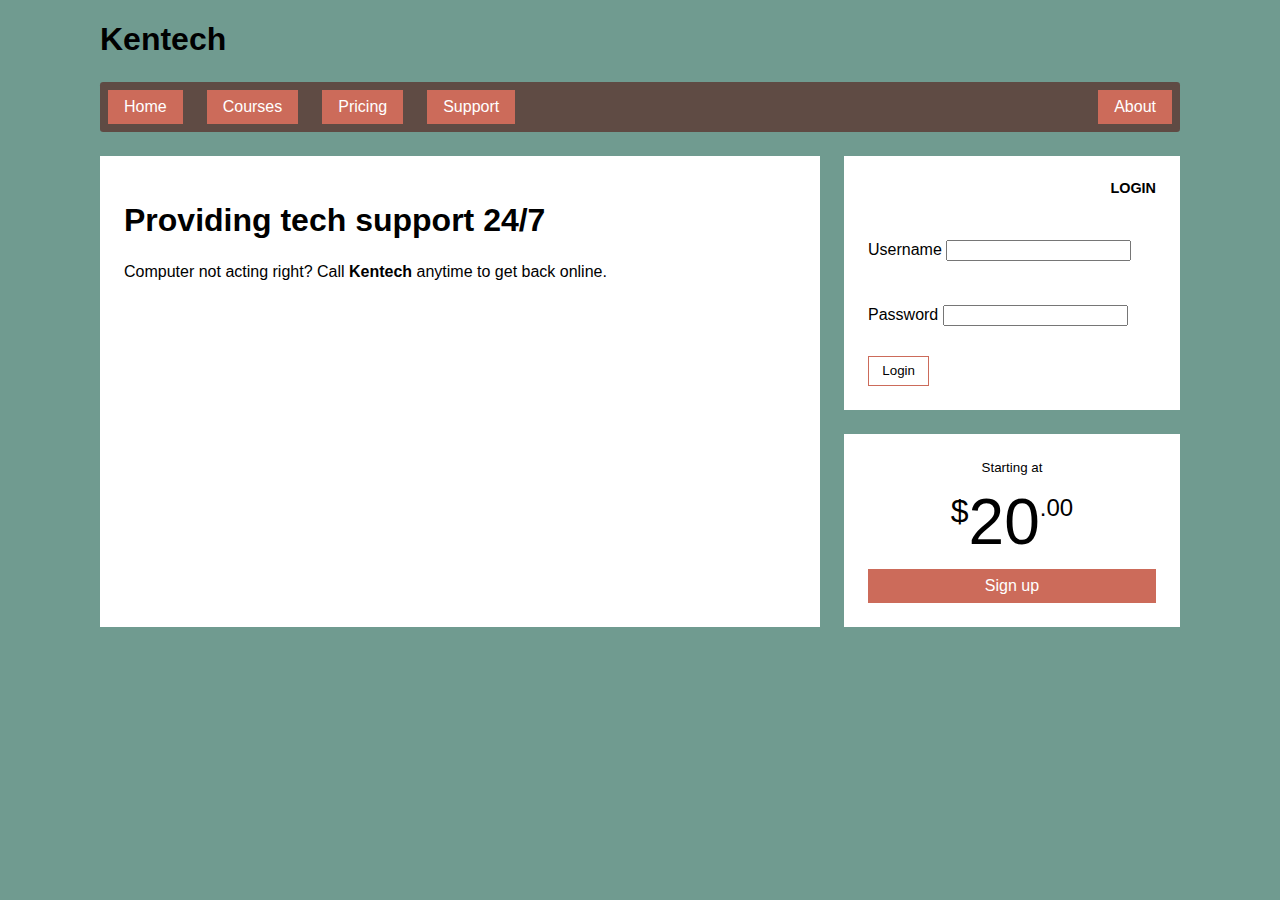
<file: Flexbox_Layout/index.html>
<!DOCTYPE html>
<html lang="en">
<head>
    <meta charset="UTF-8">
    <meta http-equiv="X-UA-Compatible" content="IE=edge">
    <meta name="viewport" content="width=device-width, initial-scale=1.0">
    <link rel="stylesheet" href="style.css">
    <title>Flexbox</title>
</head>
<body>
    <div class="container">
        <header>
          <h1>Kentech</h1>
        </header>
        <nav>
          <ul class="site-nav">
            <li><a href="/">Home</a></li>
            <li><a href="/courses">Courses</a></li>
            <li><a href="/pricing">Pricing</a></li>
            <li><a href="/support">Support</a></li>
            <li class="nav-right">
              <a href="/about">About</a>
            </li>
          </ul>
        </nav>
        <main class="flex">
          <div class="column-main tile">
            <h1>Providing tech support 24/7</h1>
            <p>Computer not acting right? Call <b>Kentech</b> anytime to get back online.</p>
          </div>
          <div class="column-sidebar">
            <div class="tile">
              <form class="login-form">
                <h3>Login</h3>
                <p>
                  <label for="username">Username</label>
                  <input id="username" type="text"
                    name="username"/>
                </p>
                <p>
                  <label for="password">Password</label>
                  <input id="password" type="password"
                    name="password"/>
                </p>
                <button type="submit">Login</button>
              </form>
            </div>
            <div class="tile centered">
              <small>Starting at</small>
              <div class="cost">
                <span class="cost-currency">$</span>
                <span class="cost-dollars">20</span>
                <span class="cost-cents">.00</span>
              </div>
              <a class="cta-button" href="/pricing">
                Sign up
              </a>
            </div>
          </div>
        </main>
      </div>
</body>
</html>
</file>
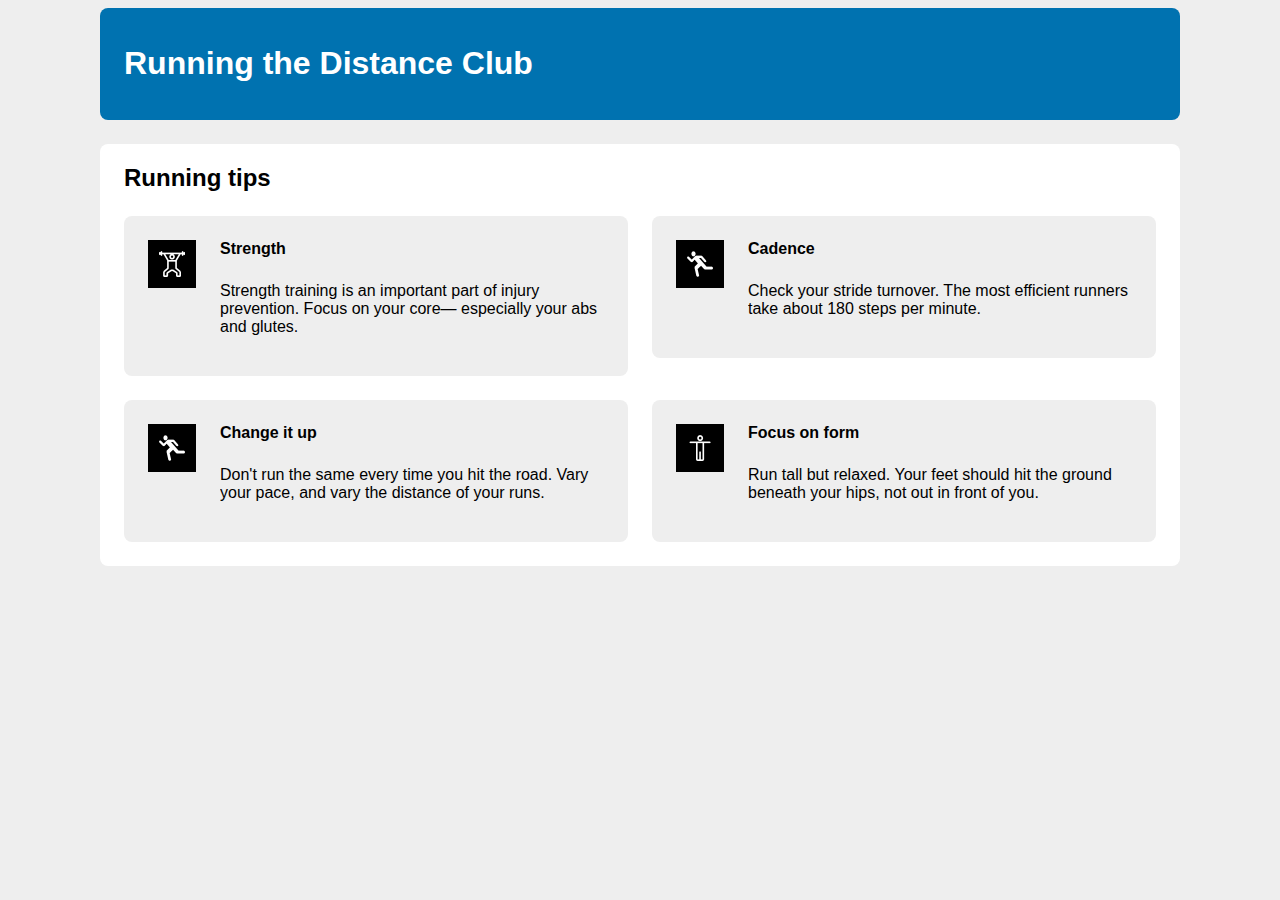
<file: Floats_Layout/index.html>
<!DOCTYPE html>
<html lang="en">

    <head>
        <meta charset="UTF-8">
        <meta http-equiv="X-UA-Compatible" content="IE=edge">
        <meta name="viewport" content="width=device-width, initial-scale=1.0">
        <link rel="stylesheet" href="style.css">
        <title>Chapter 1</title>
    </head>

    <body>
        <div class="container">
            <header>
                <h1>Running the Distance Club</h1>
            </header>

            <main class="main clearfix">
                <h2>Running tips</h2>


                <div class="row">
                    <div class="column-6">
                        <div class="media">
                            <img class="media-image" src="strength.png">
                            <div class="media-body">
                                <h4>Strength</h4>
                                <p>
                                    Strength training is an important part of
                                    injury prevention. Focus on your core&mdash;
                                    especially your abs and glutes.
                                </p>
                            </div>
                        </div>
                    </div>

                    <div class="column-6">
                        <div class="media">
                            <img class="media-image" src="runner.png">
                            <div class="media-body">
                                <h4>Cadence</h4>
                                <p>
                                    Check your stride turnover. The most efficient
                                    runners take about 180 steps per minute.
                                </p>
                            </div>
                        </div>
                    </div>
                </div>

                <div class="row">
                    <div class="column-6">
                        <div class="media">
                            <img class="media-image" src="runner.png">
                            <div class="media-body">
                                <h4>Change it up</h4>
                                <p>
                                    Don't run the same every time you hit the
                                    road. Vary your pace, and vary the distance
                                    of your runs.
                                </p>
                            </div>
                        </div>
                    </div>

                    <div class="column-6">
                        <div class="media">
                            <img class="media-image" src="form.png">
                            <div class="media-body">
                                <h4>Focus on form</h4>
                                <p>
                                    Run tall but relaxed. Your feet should hit
                                    the ground beneath your hips, not out in
                                    front of you.
                                </p>
                            </div>
                        </div>
                    </div>
                </div>
            </main>
        </div>
        <script src="main.js"></script>
    </body>

</html>
</file>
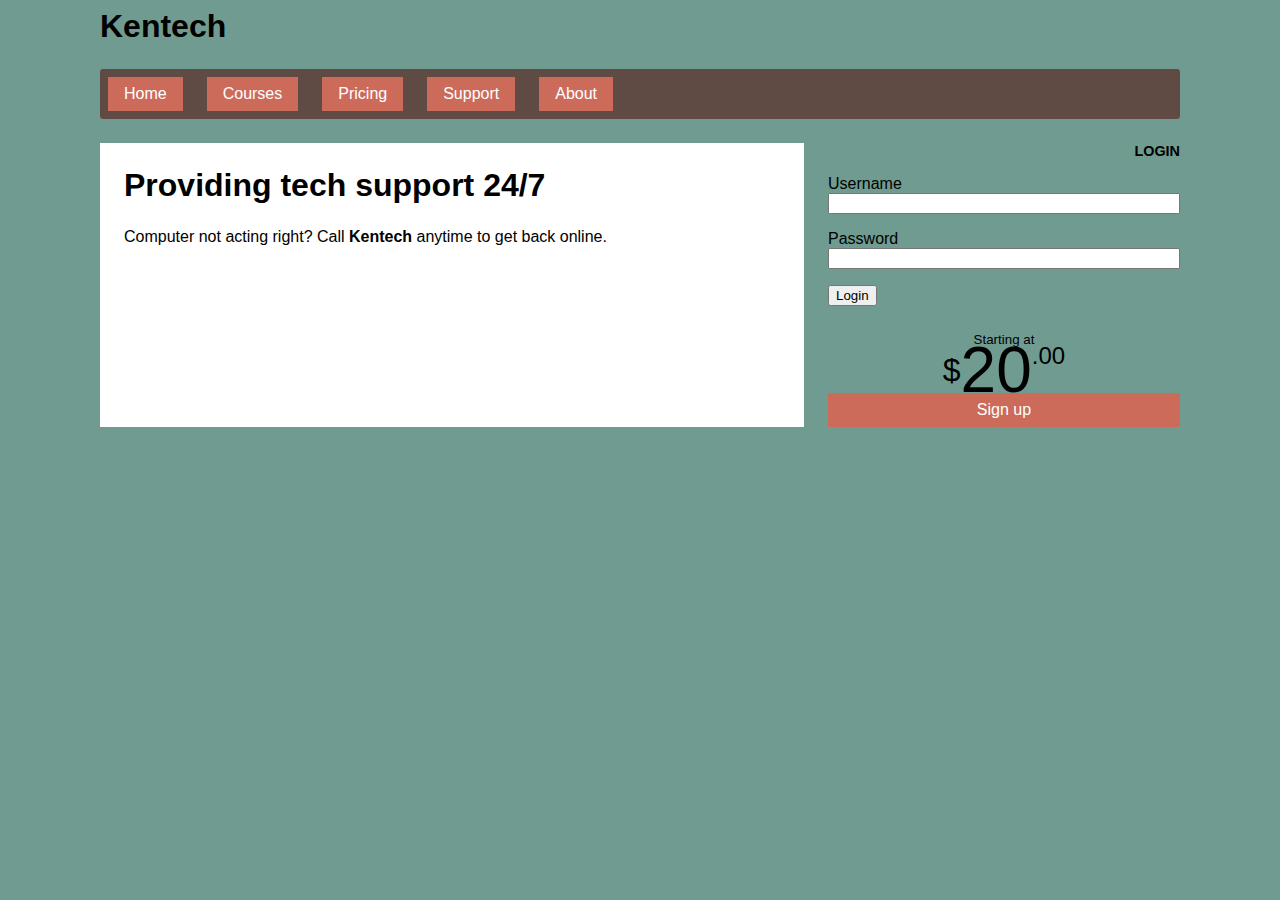
<file: Grid_Layout/index.html>
<!DOCTYPE html>
<html lang="en">

    <head>
        <meta charset="UTF-8">
        <meta http-equiv="X-UA-Compatible" content="IE=edge">
        <meta name="viewport" content="width=device-width, initial-scale=1.0">
        <link rel="stylesheet" href="styles.css">
        <title>Grid Layout</title>
    </head>

    <body>
        <div class="container"> <!-- Each grid item must be a child of the grid container -->
            <header>
                <h1 class="page-heading">Kentech</h1>
            </header>
            <nav>
                <ul class="site-nav">
                    <li><a href="/">Home</a></li>
                    <li><a href="/courses">Courses</a></li>
                    <li><a href="/pricing">Pricing</a></li>
                    <li><a href="/support">Support</a></li>
                    <li><a href="/about">About</a></li>
                </ul>
            </nav>

            <main class="main title">
                <h1>Providing tech support 24/7</h1>
                <p>Computer not acting right? Call <b>Kentech</b> anytime to get back online.</p>
            </main>

            <div class="sidebar-top tile">
                <form class="login-form">
                    <h3>Login</h3>
                    <p>
                        <label for="username">Username</label>
                        <input id="username" type="text" name="username" />
                    </p>
                    <p>
                        <label for="password">Password</label>
                        <input id="password" type="password" name="password" />
                    </p>
                    <button type="submit">Login</button>
                </form>
            </div>
            <div class="sidebar-bottom tile centered">
                <small>Starting at</small>
                <div class="cost">
                    <span class="cost-currency">$</span>
                    <span class="cost-dollars">20</span>
                    <span class="cost-cents">.00</span>
                </div>
                <a class="cta-button" href="/pricing">
                    Sign up
                </a>
            </div>
        </div>
    </body>

    </div>
    </body>

</html>
</file>
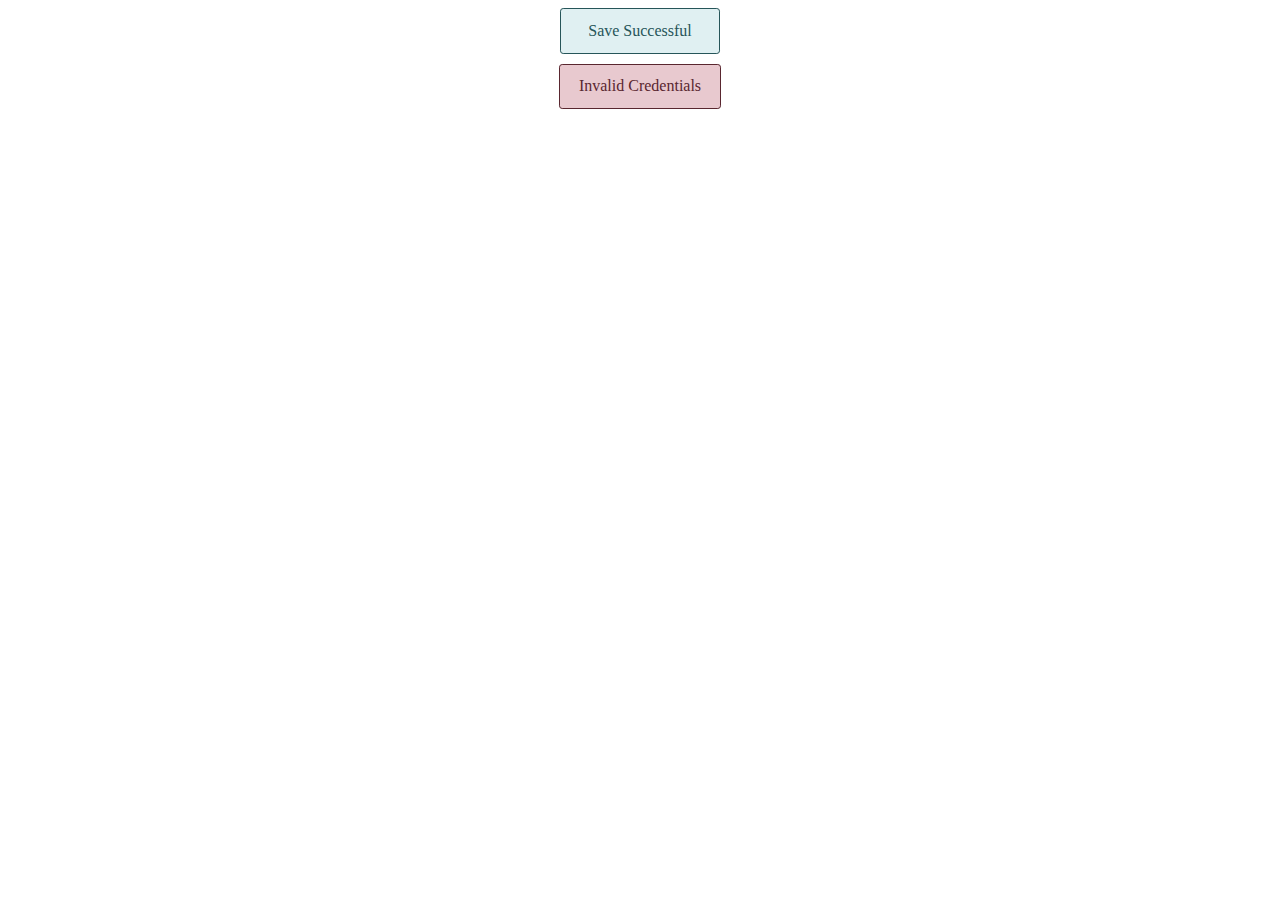
<file: modules/index.html>
<!DOCTYPE html>
<html lang="en">
<head>
    <meta charset="UTF-8">
    <meta http-equiv="X-UA-Compatible" content="IE=edge">
    <meta name="viewport" content="width=device-width, initial-scale=1.0">
    <link rel="stylesheet" href="styles.css">
    <title>Modules</title>
</head>
<body>
    <div class="message">
        Save Successful
    </div>

    <div class="message message--error">
        Invalid Credentials
    </div>
</body>
</html>
</file>
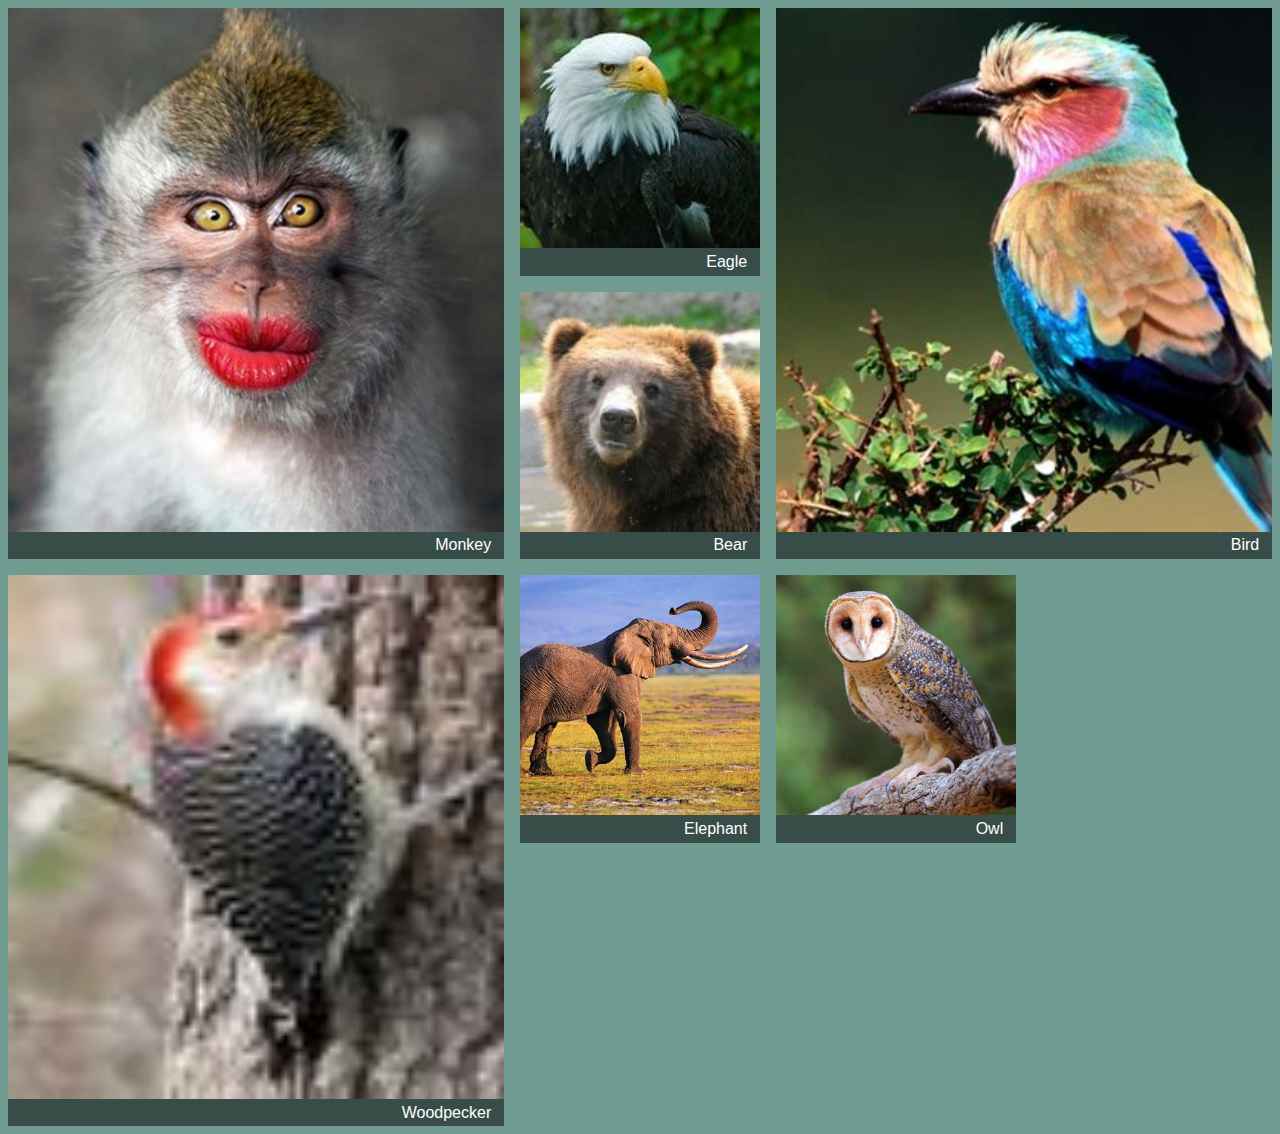
<file: photoCollage/index.html>
<!DOCTYPE html>
<html lang="en">
<head>
    <meta charset="UTF-8">
    <meta http-equiv="X-UA-Compatible" content="IE=edge">
    <meta name="viewport" content="width=device-width, initial-scale=1.0">
    <link rel="stylesheet" href="styles.css">
    <title>Photo Collage</title>
</head>
<body>
    <!-- Each figure will be a grid item -->
    <div class="portfolio">
        <figure class="featured">
            <img src="img/monkey.jpg" alt="monkey">
            <figcaption>Monkey</figcaption>
        </figure>
        <!-- Encloses the image and its caption inside figure element -->
        <figure>
            <img src="img/eagle.jpg" alt="eagle">
            <figcaption>Eagle</figcaption>
        </figure>
        <!-- The featured class will make certain images larger -->
        <figure class="featured">
            <img src="img/bird.jpg" alt="bird">
            <figcaption>Bird</figcaption>
        </figure>
        <figure>
            <img src="img/bear.jpg" alt="bear">
            <figcaption>Bear</figcaption>
        </figure>
        <figure class="featured">
            <img src="img/woodpecker.jpg" alt="woodpecker">
            <figcaption>Woodpecker</figcaption>
        </figure>
        <figure>
            <img src="img/elephant.jpg" alt="elephant">
            <figcaption>Elephant</figcaption>
        </figure>
        <figure>
            <img src="img/owl.jpg" alt="owl">
            <figcaption>Owl</figcaption>
        </figure>
    </div>
</body>
</html>
</file>
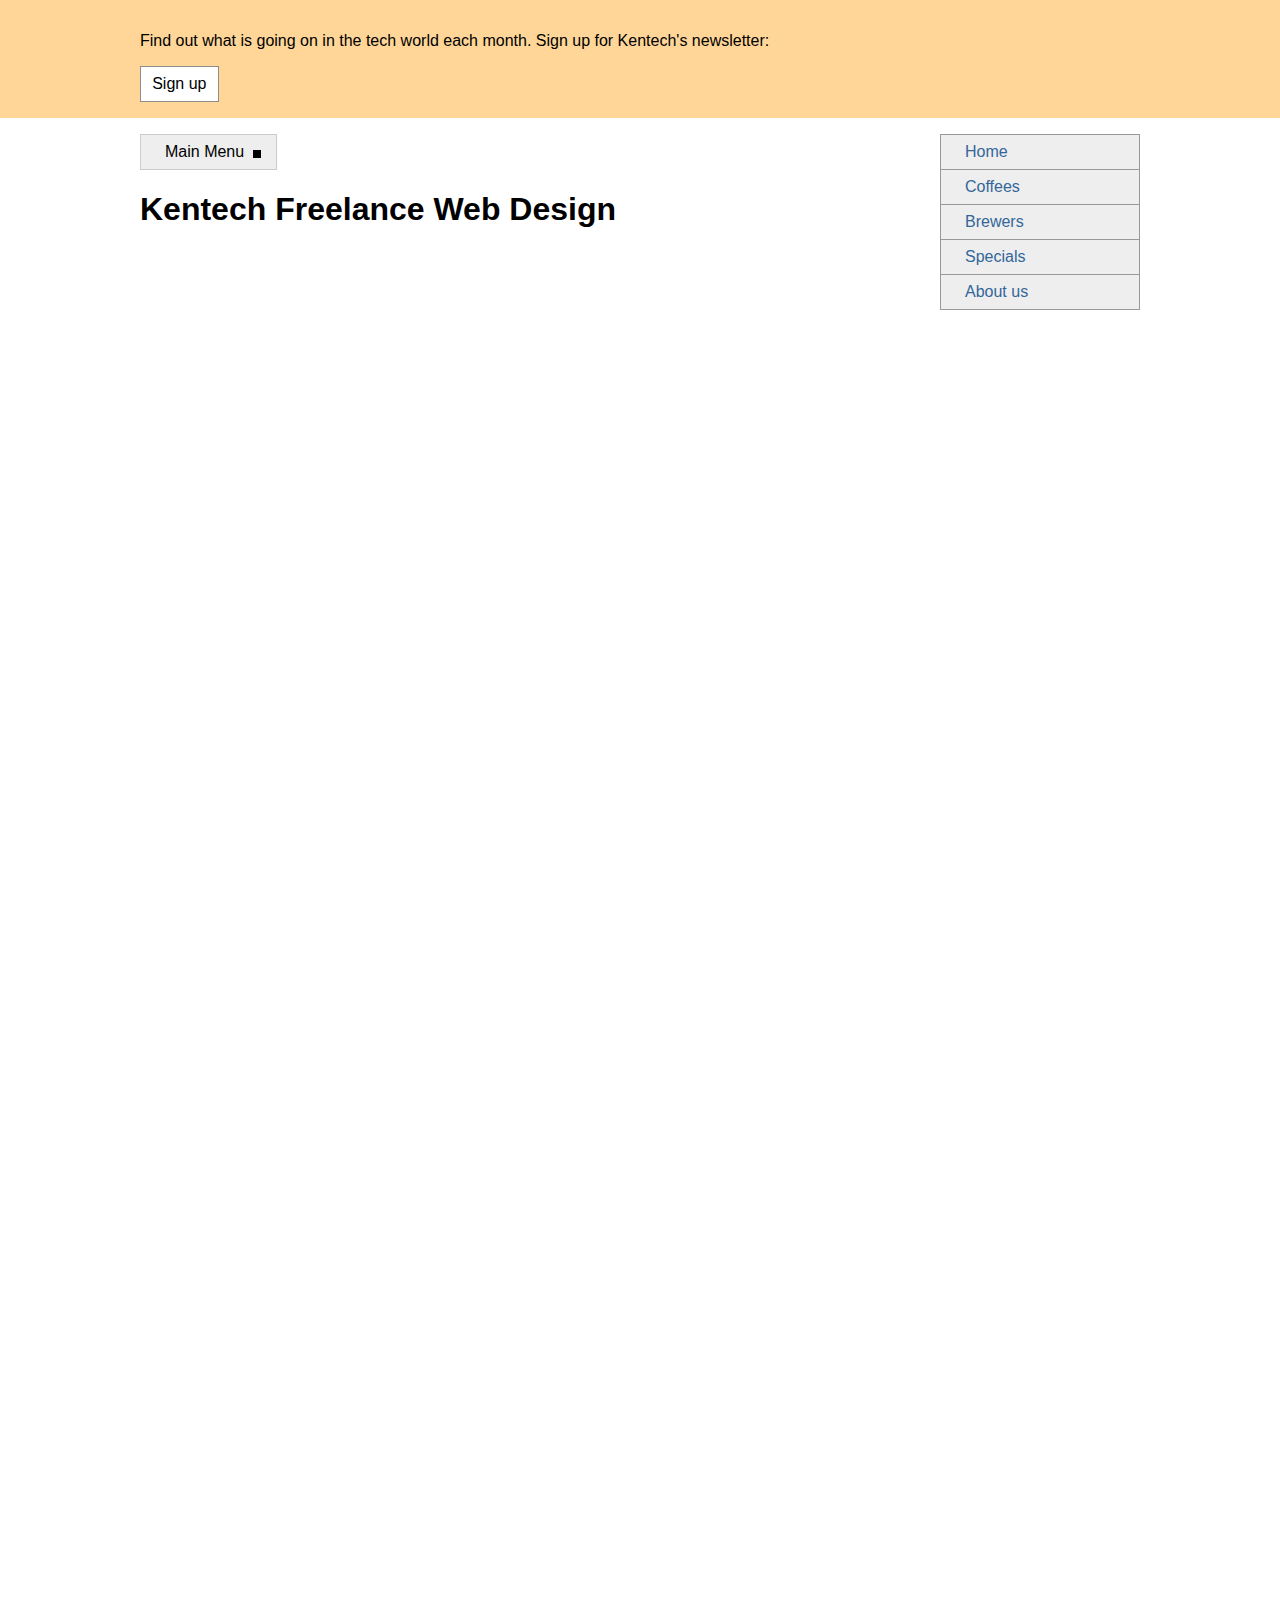
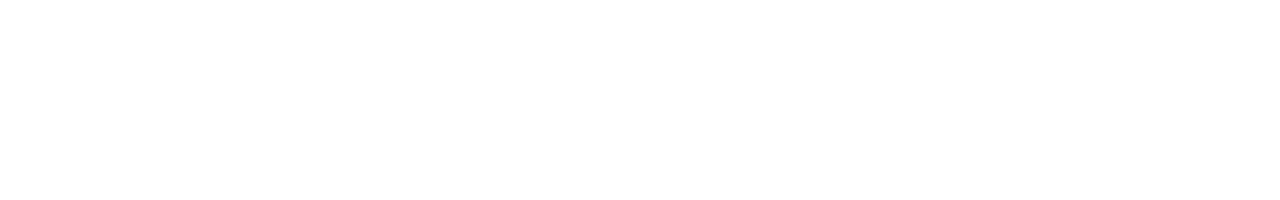
<file: Positioning/index.html>
<!DOCTYPE html>
<html lang="en">

    <head>
        <meta charset="UTF-8">
        <meta http-equiv="X-UA-Compatible" content="IE=edge">
        <meta name="viewport" content="width=device-width, initial-scale=1.0">
        <link rel="stylesheet" href="styles.css">
        <script src="index.js"></script>
        <title>Positioning & Stacking Context</title>
    </head>

    <body>
        <header class="top-banner">
            <div class="top-banner-inner">
                <p>Find out what is going on in the tech world each month. Sign up for Kentech's
                    newsletter:</p>
                <!-- Button trigger for the modal -->
                <button id="open">Sign up</button>
            </div>
        </header>
        <!-- Container for the modal -->
        <div class="modal" id="modal">
            <!-- Backdrop to obscure content behind modal -->
            <div class="modal-backdrop"></div>
            <!-- Start modal contents -->
            <div class="modal-body">
                <button class="modal-close" id="close"><span class="sr-only">close</span></button>
                <h2>Kentech Newsletter</h2>
                <p>Sign up for our monthly newsletter. No spam. Cancel anytime!</p>
                <form>
                    <p>
                        <label for="email">Email address:</label>
                        <input type="text" name="email">
                    </p>
                    <p><button type="submit">Submit</button></p>
                </form>
            </div>
        </div>
        <div class="container">
            <main class="col-main">
                <nav>
                    <!-- Container for dropdown menu -->
                    <div class="dropdown">
                        <!-- Label will always be visible -->
                        <div class="dropdown-label">Main Menu</div>
                        <!-- Start show/hide div -->
                        <div class="dropdown-menu">
                            <ul class="submenu">
                                <li><a href="/">Home</a></li>
                                <li><a href="/designs">Coffees</a></li>
                                <li><a href="/hire">Brewers</a></li>
                                <li><a href="/portfolio">Specials</a></li>
                                <li><a href="/about">About us</a></li>
                            </ul>
                        </div>
                        <!-- End show/hide div -->
                    </div>
                </nav>
                <h1>Kentech Freelance Web Design</h1>
            </main>
            <aside class="col-sidebar">
                <div class="affix">
                    <ul class="submenu">
                        <li><a href="/">Home</a></li>
                        <li><a href="/designs">Coffees</a></li>
                        <li><a href="/hire">Brewers</a></li>
                        <li><a href="/portfolio">Specials</a></li>
                        <li><a href="/about">About us</a></li>
                    </ul>
                </div>
            </aside>
        </div>
    </body>

</html>
</file>
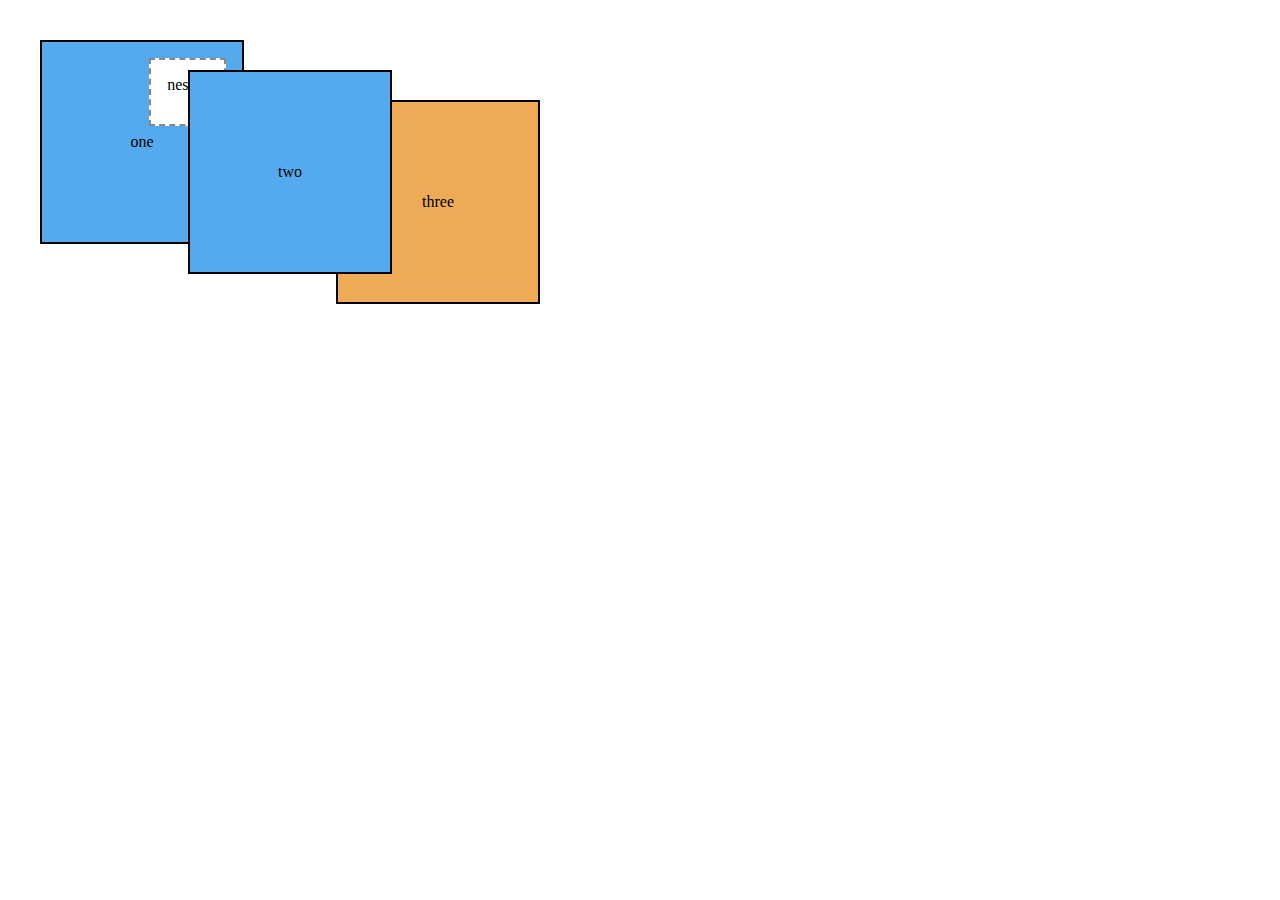
<file: stackingContext/index.html>
<!DOCTYPE html>
<html lang="en">
<head>
    <meta charset="UTF-8">
    <meta http-equiv="X-UA-Compatible" content="IE=edge">
    <meta name="viewport" content="width=device-width, initial-scale=1.0">
    <link rel="stylesheet" href="styles.css">
    <title>Document</title>
</head>
<body>
    <div class="box one positioned">
        one
        <div class="absolute">nested</div>
    </div>
    <div class="box two positioned">two</div>
    <div class="box three">three</div>
</body>
</html>
</file>
<file: Flexbox_Layout/style.css>
/* Global box-sizing fix */

:root{
    box-sizing: border-box;
}

*,
::before,
::after{
    box-sizing: inherit;
}

/* sets green background color and font */
body{
    background-color: #709b90;
    font-family: Helvetica, Arial, sans-serif;
}

/* Global Margins */
body * + * {
    margin-top: 1.5em;
}

/* Double container: centers page contents */
.container{
    max-width: 1080px;
    margin: 0 auto;
}

/* Makes site-nav a flex container */
/* Adds padding to menu, outside of the links */
.site-nav{
    display: flex;
    padding: .5em;
    list-style-type: none;
    background-color: #5f4b44;
    border-radius: .2em;
}

/* overrides the lobotomized owl top margin */
.site-nav > li{
    margin-top: 0;
}

/* Makes links block level so they add to the parent elements' height */
/* Adds padding inside the links */
.site-nav > li > a{
    background-color: #cc6b5a;
    color: white;
    text-decoration: none;
    display: block;
    padding: .5em 1em;
}

/* Targets every list item that follows another list item */
.site-nav > li + li{
    margin-left: 1.5em;
}

/* Auto margins inside a flexbox will fill the available space */
.site-nav > .nav-right{
    margin-left: auto;
}

/* Adds a background color and padding to the three tiles */
.tile{
    padding: 1.5em;
    background-color: #fff;
}

/* Applies flexbox to main container */
.flex{
    display: flex;
}

/* Removes top margin and adds space between flex items */
.flex > * + * {
    margin-top: 0;
    margin-left: 1.5em;
}

.column-main{
    flex: 2;
}


/* A flex item for the outer flexbox and a flex container for the new inner one */
.column-sidebar{
    flex: 1;
    display: flex;
    flex-direction: column;
}

/* Applies flex grow to the items within */
.column-sidebar > .tile{
    flex: 1;
}

/* Makes the heading bold, right-aligned, and all caps */
.login-form h3{
    margin: 0;
    font-size: .9em;
    font-weight: bold;
    text-align: right;
    text-transform: uppercase;
}

/* Styles all text-like inputs (not checkboxes or radio buttons) */
.login-form input:not([type=checkbox]) :not([type=radio]){
    display: block;
    width: 100%;
    margin-top: 0;
}

.login-form button{
    margin-top: 1em;
    border: 1px solid #cc6b5a;
    background-color: white;
    padding: .5em 1em;
    cursor: pointer;


}

.centered{
    text-align: center;
}

/* Centers flex items on main axis and cross axis */
.cost{
    display: flex;
    justify-content: center;
    line-height: .7;
}

/* Overrides margins from the lobotomized owl */
.cost > span{
    margin-top: 0;
}

/* Sets different font-sizes for each part of the cost */
.cost-currency{
    font-size: 2rem;
}

.cost-dollars{
    font-size: 4rem;
}

.cost-cents{
    font-size: 1.5rem;
    align-self: flex-start;
}

.cta-button{
    display: block;
    background-color: #cc6b5a;
    color: white;
    padding: .5em 1em;
    text-decoration: none;
    
}
</file>
<file: Floats_Layout/style.css>
:root {
    box-sizing: border-box;
  }

  *,
  ::before,
  ::after {
    box-sizing: inherit;
  }

  .clearfix::before,
  .clearfix::after{
    display: table;
    content: " ";
    
  }

  .clearfix::after{
    clear: both;
  }

  

  body {
    background-color: #eee;
    font-family: Helvetica, Arial, sans-serif;
  }

  body * + * {
    margin-top: 1.5em;
  }

  header {
    padding: 1em 1.5em;
    color: #fff;
    background-color: #0072b0;
    border-radius: .5em;
    margin-bottom: 1.5em;
  }

  .main {
    padding: 0 1.5em 1.5em;
    background-color: #fff;
    border-radius: .5em;
  }

  .container{
    max-width: 1080px;
    margin: 0 auto;
  }

  .media{
   
   
    padding: 1.5em;
    background-color: #eee;
    border-radius: .5em;
  }

  .media-image{
    float: left;
    margin-right: 1.5em;
  }

  .media-body{
    margin-top: 0;
    overflow: auto;
  }

  .media-body h4{
    margin-top: 0;
  }

  .row{
    margin-left: -0.75em;
    margin-right: -0.75em;
  }

  .row::after{
    content: " ";
    display: block;
    clear: both;
  }

  [class*="column-"]{
    float: left;
    padding: 0 0.75em;
    margin-top: 0;
  }

.column-1 { width: 8.3333%; }
.column-2 { width: 16.6667%; }
.column-3 { width: 25%; }
.column-4 { width: 33.3333%; }
.column-5 { width: 41.6667%; }
.column-6 { width: 50%; }
.column-7 { width: 58.3333%; }
.column-8 { width: 66.6667%; }
.column-9 { width: 75%; }
.column-10 { width: 83.3333%; }
.column-11 { width: 91.6667% }
.column-12 { width: 100%; }
</file>
<file: Grid_Layout/styles.css>
:root {
        
    box-sizing: border-box;
    
}
    
*,
::before,
::after {

    box-sizing: inherit;

}

body {

    background-color: #709b90;
    font-family: Helvetica, Arial, sans-serif;
}

/* Defining 2 vertical grid tracks */
.container{
    display: grid;
    
    /* Assigns each grid cell to a named grid area */
    grid-template-areas: "title title"
                            "nav  nav"
                            "main aside1"
                            "main aside2"; 
    
    /* Defines grid track  */ 
    grid-template-columns: 2fr 1fr;                     
    grid-template-rows: repeat(4, auto);
    grid-gap: 1.5em;
    max-width: 1080px;
    margin: 0 auto;
}

/* Places each grid item into a named grid area*/
header {
    grid-area: title;
}

nav{
    grid-area: nav;
}

/* Positions other grid items between various grid lines */
.main{
    grid-area: main;
}

.sidebar-top{
    
    grid-area: aside1;
}

.sidebar-bottom{
    
    grid-area: aside2;
}

/* ----------------------- */

.title{
    padding: 1.5em;
    background-color: #fff;
    
}

.title > :first-child{
    margin-top: 0;
}

.title * + * {
    margin-top: 1.5em;
}

.page-heading{
    margin: 0;
}

.site-nav{
    display: flex;
    margin: 0;
    padding: .5em;
    background-color: #5f4b44;
    list-style-type: none;
    border-radius: .2em;
}

.site-nav > li {
    margin-top: 0;
}

.site-nav > li a {
    display: block;
    padding: .5em 1em;
    background-color: #cc6b5a;
    color: white;
    text-decoration: none;
}

.site-nav > li + li{
    margin-left: 1.5em;
}

.site-nav > .nav-right {
    margin-left: auto;
}

.login-form h3{
    margin: 0;
    font-size: .9em;
    font-weight: bold;
    text-align: right;
    text-transform: uppercase;
}

.login-form input:not([type=checkbox] :not([type=radio])){
    display: block;
    margin-top: 0;
    width: 100%;
}

.centered{
    text-align: center;
}

/* Styled cost using flexbox */
.cost{
    display: flex;
    justify-content: center;
    align-items: center;
    line-height: .7;
}

.cost > span{
    margin-top: 0;
}

.cost-currency{
    font-size: 2rem;
}

.cost-dollars{
    font-size: 4rem;
}

.cost-cents{
    font-size: 1.5rem;
    align-self: flex-start;
}

.cta-button{
    display: block;
    background-color: #cc6b5a;
    color: white;
    padding: .5em 1em;
    text-decoration: none;
    
}
</file>
<file: modules/styles.css>
.message{
    padding: 0.8em 1.2em;
    border-radius: 0.2em;
    border: 1px solid #265559;
    color: #265559;
    background-color: #e0f0f2;
    width: 120px;
    text-align: center;
    margin-left: auto;
    margin-right: auto;

}

.message--success{
    border-color: #2f5926;
    color: #2f5926;
    background-color: #cfe8c9;
}

.message--warning{
    color: #594826;
    border-color: #594826;
    background-color: #e8dec9;
}

.message--error{
    color: #59262f;
    border-color: #59262f;
    background-color: #e8c9cf;
    width: fit-content;
    margin-top: 10px;
    margin-left: auto;
    margin-right: auto;
}

.button{
    padding: 0.5em 0.8em;
    border: 1px solid #265559;
    border-radius: 0.2em;
    background-color: transparent;
    font-size: 1rem;
}

.button--success{
    border-color: #cfe8c9;
    color: #fff;
    background-color: #2f5926;
}
</file>
<file: photoCollage/styles.css>
body{
    background-color: #709b90;
    font-family: Helvetica, Arial, sans-serif;
}

/* Sets a minimum column width of 200px and auto-fills the grid */
.portfolio{
    display: grid;
    grid-template-columns: repeat(auto-fill, minmax(200px, 1fr));
    grid-auto-rows: 1fr;
    grid-gap: 1em;
    /* Enables the dense grid placement algorithm */
    grid-auto-flow: dense;
}

/* Overrides user agent margins */
.portfolio > figure{
    margin: 0;
}

.portfolio img{
    max-width: 100%;
}

.portfolio figcaption{
    padding: 0.3em 0.8em;
    background-color: rgba(0, 0, 0, 0.5);
    color: #fff;
    text-align: right;
}

.portfolio .featured{
    grid-row: span 2;
    grid-column: span 2;
}


/* Makes each grid item a vertical flexbox */
.portfolio > figure{
    display: flex;
    flex-direction: column;
    margin: 0;
}

/* Uses flex grow to make the image fill the available space in the flex container */
.portfolio img{
    flex: 1;
    object-fit: cover;
    max-width: 100%;
}
</file>
<file: Positioning/styles.css>
body {
    
    font-family: Helvetica, Arial, sans-serif;
    /* Forces the page height to enable scrolling (for demostration purposes) */
    min-height: 200vh;
    margin: 0;
}

button {
    padding: 0.5em 0.7em;
    border: 1px solid #8d8d8d;
    background-color: white;
    font-size: 1em;
}

.top-banner{
    padding: 1em 0;
    background-color: #ffd698;
}

.top-banner-inner{
    width: 80%;
    max-width: 1000px;
    margin: 0 auto;
}

.modal{
    /* Hides the modal by default; Javascript will set display:block when modal opens */
    display: none;
}

.modal-backdrop{
    /* uses semi-transparent backdrop to obscure the rest of the page
    while modal is open */
    position: fixed;
    top: 0;
    right: 0;
    bottom: 0;
    left: 0;
    background-color: rgba(0, 0, 0, 0.5);
    z-index: 1;
}

.modal-body{
    /* positions main part of modal */
    position: fixed;
    top: 3em;
    bottom: 3em;
    right: 20%;
    left: 20%;
    padding: 2em 3em;
    background-color: white;
    /* allows modal body to scroll if necessary */
    overflow: auto;
    z-index: 2;
}

.modal-close{
    position: absolute;
    top: 0.3em;
    right:0.3em;
    padding: 0.3em;
    cursor: pointer;
    font-size: 2em;
    /* makes the button a small square */
    height: 1em;
    width: 1em;
    /* forces the text to overflow the element and hides it */
    text-indent: 10em;
    overflow: hidden;
    border: 0;
}

.modal-close::after{
    position: absolute;
    line-height: 0.5;
    top: 0.2em;
    left: 0.1em;
    text-indent: 0;
    /* unicode multiplication sign */
    content: "\00D7";
}

.container{
   /*  Makes the container a flex container for the 2-column layout */
   display: flex;
    width: 80%;
    max-width: 1000px;
    min-height: 100vh; /* Artificially add height to the container */
    margin: 1em auto;
}

.col-main{
    flex: 1 80%;
}

.col-sidebar{
    flex: 20%;
}


/* Applies sticky positiong to the side menu. It will dck 1em from the top of the viewport. */
.affix{
    position: sticky;
    top: 1em;
}

.dropdown-menu{
    /*  Hides menu initially */
    display: none;
    /* Positions menu below the dropdown menu */
    position: absolute;
    left: 0;
    top: 2.1em;
    min-width: 100%;
    background-color: #eee;
 }

.dropdown{
    display: inline-block;
    /* Establishes the containing block */
    position: relative;
}

.dropdown-label{
    /* Increases the right padding to add space for the arrow */
    padding: 0.5em 2em 0.5em 1.5em;
    border: 1px solid #ccc;
    background-color: #eee
}

/* Positions the element to the right side of the label */
.dropdown-label::after{
    content: " ";
    position: absolute;
    right: 1em;
    top: 1em;
    /* Uses the top border to form a down arrow */
    border: 0.3em solid;
    background-color: black transparent transparent;
}





/* Reveals menu on hover */
.dropdown:hover .dropdown-menu{
    display: block;
}

/* On hover, changes to an up arrow */
.dropdown:hover .dropdown-label::after {
    top: 0.7em;
    border-color: transparent transparent black;
}

.submenu{
    padding-left: 0;
    margin: 0;
    list-style-type: none;
    border: 1px solid #999;
}

.submenu > li + li {
    border-top: 1px solid #999;
}
    
.submenu > li > a {
display: block;
padding: .5em 1.5em;
background-color: #eee;
color: #369;
text-decoration: none;
}

.submenu > li > a:hover {
background-color: #fff;
}
</file>
<file: stackingContext/styles.css>
body{
    margin: 40px;
}

.box{
    display: inline-block;
    width: 200px;
    text-align: center;
    line-height: 200px;
    border: 2px solid #000;
    background-color: #ea5;
    margin-left: -60px;
    vertical-align: top;
}

.one { margin-left: 0; }

.two { margin-top: 30px; }

.three { margin-top: 60px; }

.positioned {
    position: relative;
    background-color: #5ae;
    z-index: 1;
}

.absolute {

    position: absolute;
    top: 1em;
    right: 1em;
    height: 2em;
    background-color: #fff;
    border: 2px dashed #888;
    z-index: 100;
    line-height: initial;
    padding: 1em;
}
</file>
